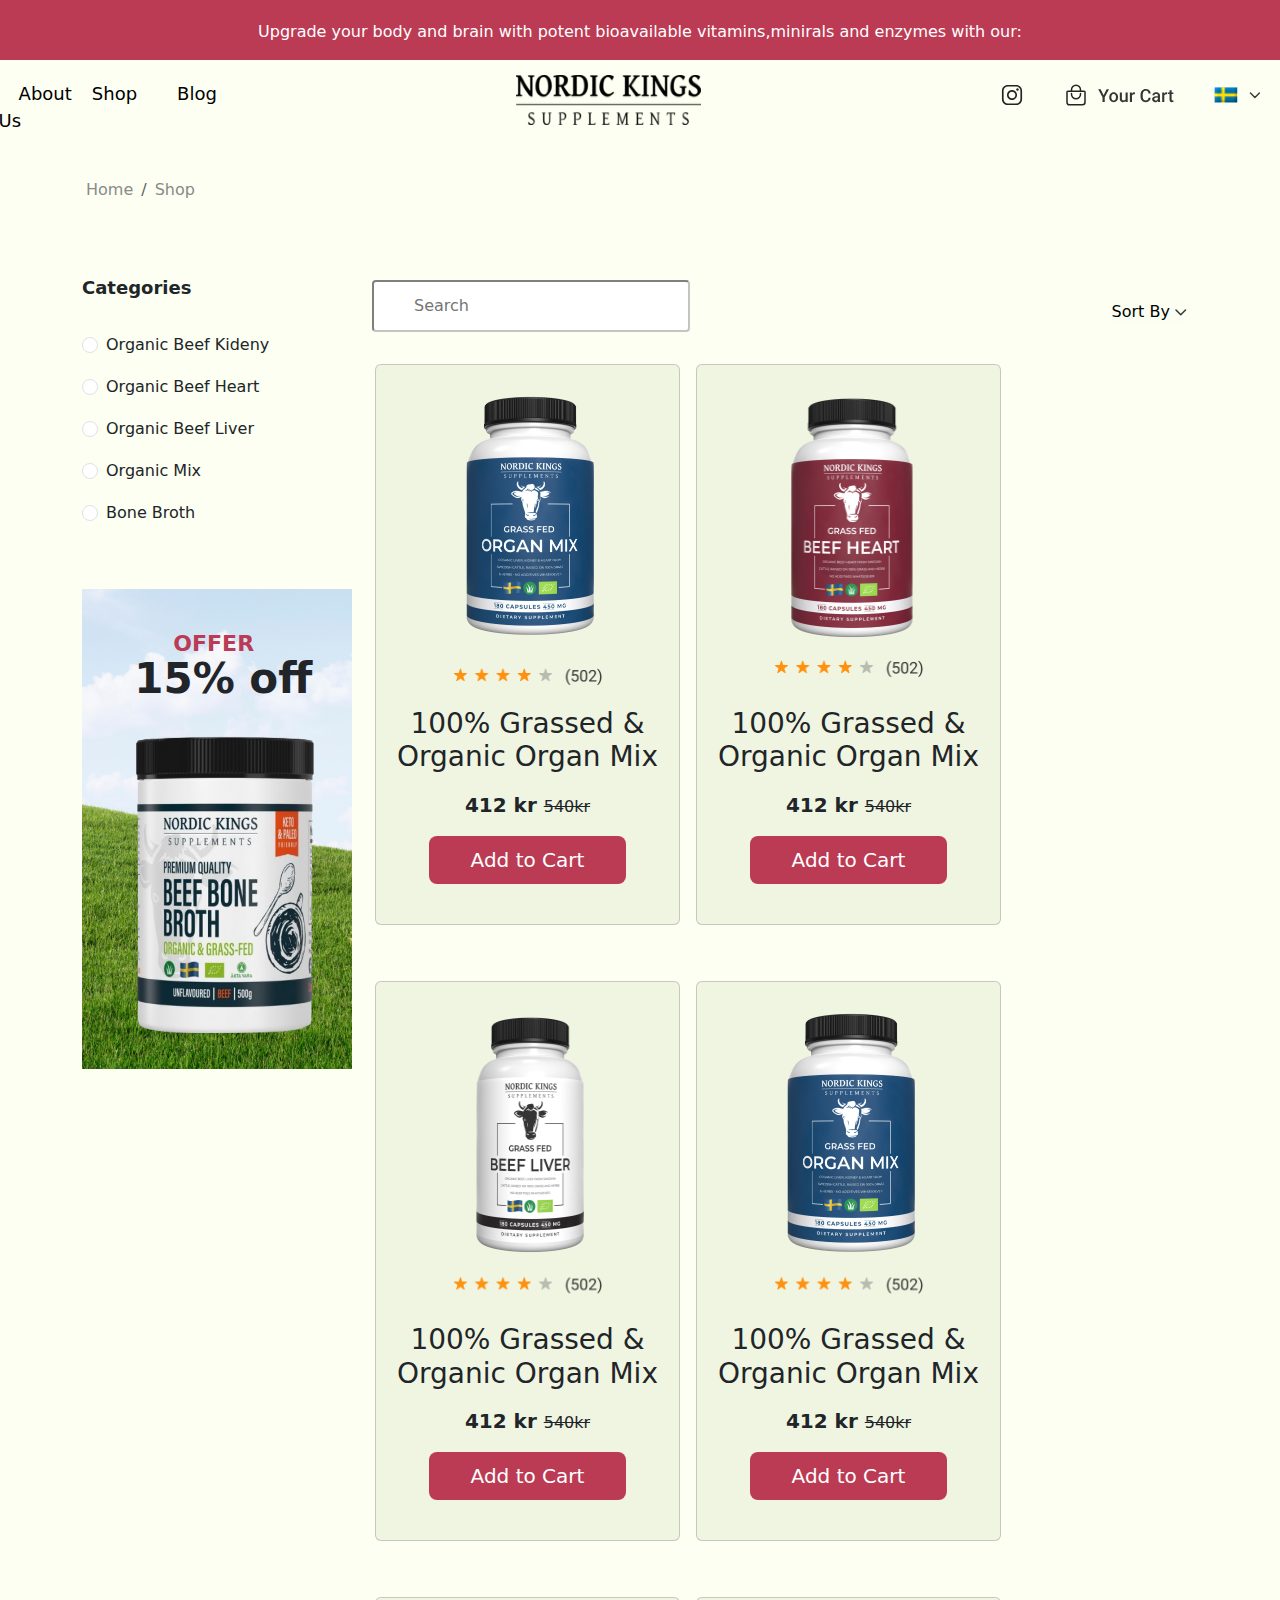
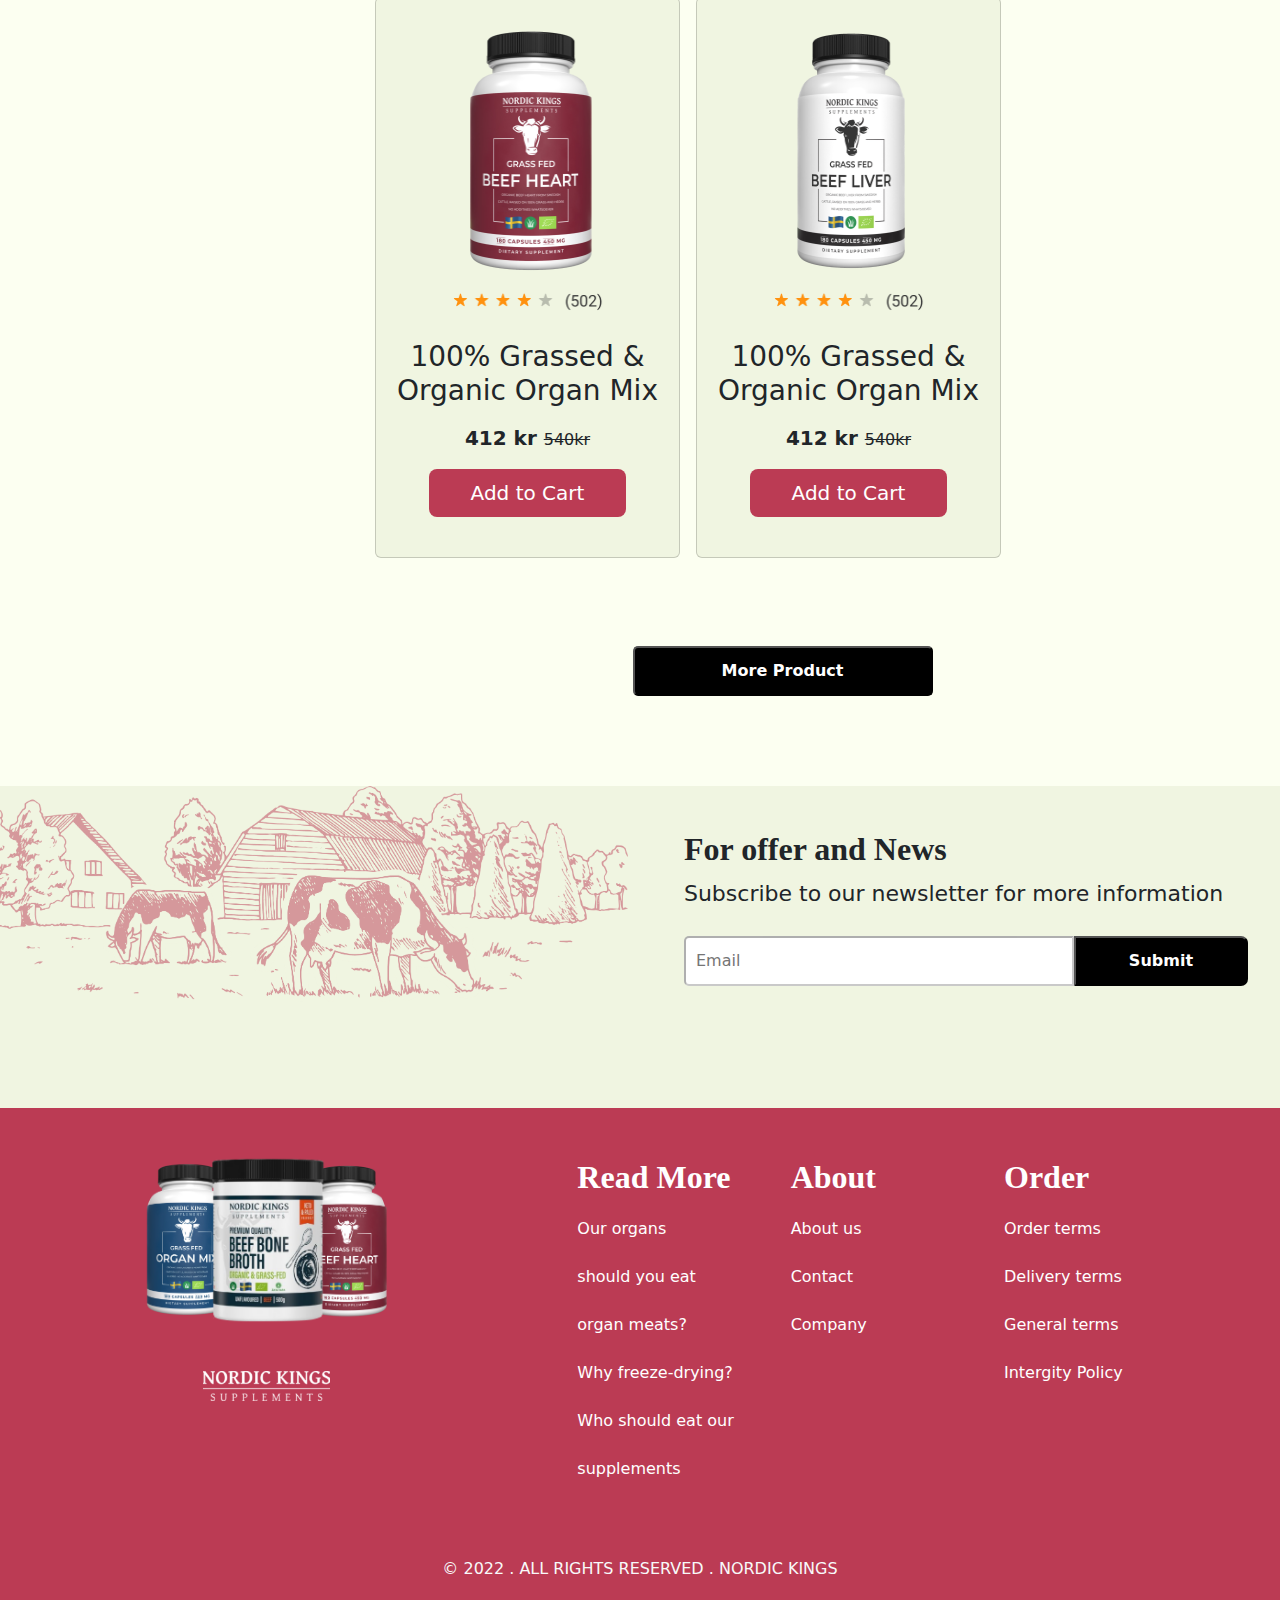
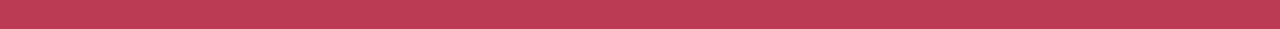
<file: project/execution/html5/index-2.html>
<!DOCTYPE html>
<html lang="en" dir="ltr">
  <head>
    <meta charset="utf-8" />
    <meta name="viewport"content="width=device-width,initial-scale=1.0" />
    <title>Project-1</title>
    <link rel="stylesheet" href="../../execution/css3/style.css">
    <link href="https://cdn.jsdelivr.net/npm/bootstrap@5.1.3/dist/css/bootstrap.min.css" rel="stylesheet">
  <script src="https://cdn.jsdelivr.net/npm/bootstrap@5.1.3/dist/js/bootstrap.bundle.min.js"></script>   
  <link href="http://fonts.cdnfonts.com/css/eczar" rel="stylesheet">
                

  </head>
  <body>
                     <!--container for nav start-->

    <div class="navtop">     
    <p id="navtoppara">Upgrade your body and brain with potent bioavailable vitamins,minirals and enzymes with our:</p>
    </div>
    
  
  
    <nav id="myNav" class="mynav"> 
      
        <ul>
          <li> <a href="#"> About Us </a></li>
          <li> <a href="#"> Shop </a> </li>
          <li> <a href="#"> Blog </a> </li>
        </ul>
        
          <a href=""><img id="navlogo" src="../../raw/png/logo.png" alt="logo"></a>
         
        <ul> 
          <li><a href="#"> <svg width="24" height="24" viewBox="0 0 24 25" fill="none" xmlns="http://www.w3.org/2000/svg">
                <path d="M16.3748 3.74984C17.5342 3.75331 18.6451 4.21539 19.4648 5.03517C20.2846 5.85495 20.7467 6.96582 20.7502 8.12516V16.8748C20.7467 18.0342 20.2846 19.1451 19.4648 19.9648C18.6451 20.7846 17.5342 21.2467 16.3748 21.2502H7.62516C6.46582 21.2467 5.35495 20.7846 4.53517 19.9648C3.71539 19.1451 3.25331 18.0342 3.24984 16.8748V8.12516C3.25331 6.96582 3.71539 5.85495 4.53517 5.03517C5.35495 4.21539 6.46582 3.75331 7.62516 3.74984H16.3748ZM16.3748 2H7.62516C4.25625 2 1.5 4.75625 1.5 8.12516V16.8748C1.5 20.2437 4.25625 23 7.62516 23H16.3748C19.7437 23 22.5 20.2437 22.5 16.8748V8.12516C22.5 4.75625 19.7437 2 16.3748 2Z" fill="#242424"/>
                <path d="M17.6874 8.12521C17.4278 8.12521 17.174 8.04823 16.9582 7.90402C16.7424 7.7598 16.5741 7.55481 16.4748 7.31498C16.3754 7.07516 16.3495 6.81126 16.4001 6.55666C16.4507 6.30206 16.5757 6.06819 16.7593 5.88464C16.9429 5.70108 17.1767 5.57608 17.4313 5.52543C17.6859 5.47479 17.9498 5.50078 18.1897 5.60012C18.4295 5.69946 18.6345 5.86769 18.7787 6.08353C18.9229 6.29937 18.9999 6.55312 18.9999 6.81271C19.0003 6.98518 18.9666 7.15602 18.9007 7.31542C18.8349 7.47483 18.7382 7.61967 18.6163 7.74162C18.4943 7.86357 18.3495 7.96023 18.1901 8.02606C18.0307 8.09189 17.8598 8.12558 17.6874 8.12521Z" fill="#242424"/>
                <path d="M12 8.99984C12.6923 8.99984 13.369 9.20512 13.9446 9.58973C14.5202 9.97433 14.9688 10.521 15.2337 11.1605C15.4986 11.8001 15.5679 12.5039 15.4329 13.1828C15.2978 13.8618 14.9645 14.4855 14.475 14.975C13.9855 15.4645 13.3618 15.7978 12.6828 15.9329C12.0039 16.068 11.3001 15.9986 10.6605 15.7337C10.021 15.4688 9.47433 15.0202 9.08973 14.4446C8.70512 13.869 8.49984 13.1923 8.49984 12.5C8.50084 11.572 8.86992 10.6823 9.52611 10.0261C10.1823 9.36992 11.072 9.00084 12 8.99984ZM12 7.25C10.9616 7.25 9.94661 7.55791 9.08326 8.13478C8.2199 8.71166 7.54699 9.5316 7.14963 10.4909C6.75227 11.4502 6.64831 12.5058 6.85088 13.5242C7.05345 14.5426 7.55347 15.4781 8.28769 16.2123C9.02191 16.9465 9.95737 17.4466 10.9758 17.6491C11.9942 17.8517 13.0498 17.7477 14.0091 17.3504C14.9684 16.953 15.7883 16.2801 16.3652 15.4167C16.9421 14.5534 17.25 13.5384 17.25 12.5C17.25 11.1076 16.6969 9.77226 15.7123 8.78769C14.7277 7.80312 13.3924 7.25 12 7.25Z" fill="#242424"/>
                </svg></a>
          </li>
          <li> <a href="#"> <svg width="110" height="29" viewBox="0 0 110 29" fill="none" xmlns="http://www.w3.org/2000/svg">
            <path d="M3.75 10.25C3.55109 10.25 3.36032 10.329 3.21967 10.4697C3.07902 10.6103 3 10.8011 3 11V21.125C3 22.5425 4.2075 23.75 5.625 23.75H18.375C19.7925 23.75 21 22.6011 21 21.1836V11C21 10.8011 20.921 10.6103 20.7803 10.4697C20.6397 10.329 20.4489 10.25 20.25 10.25H3.75Z" stroke="#242424" stroke-width="1.5" stroke-linecap="round" stroke-linejoin="round"/>
            <path d="M7.5 10.25V8.75C7.5 7.55653 7.97411 6.41193 8.81802 5.56802C9.66193 4.72411 10.8065 4.25 12 4.25V4.25C13.1935 4.25 14.3381 4.72411 15.182 5.56802C16.0259 6.41193 16.5 7.55653 16.5 8.75V10.25" stroke="#242424" stroke-width="1.5" stroke-linecap="round" stroke-linejoin="round"/>
            <path d="M7.5 12.5V13.25C7.5 14.4435 7.97411 15.5881 8.81802 16.432C9.66193 17.2759 10.8065 17.75 12 17.75C13.1935 17.75 14.3381 17.2759 15.182 16.432C16.0259 15.5881 16.5 14.4435 16.5 13.25V12.5" stroke="#242424" stroke-width="1.5" stroke-linecap="round" stroke-linejoin="round"/>
            <path d="M36.6416 8.20312L39.6123 14.3115L42.583 8.20312H45.0264L40.7197 16.2891V21H38.4961V16.2891L34.1895 8.20312H36.6416ZM45.2285 16.3506V16.1484C45.2285 15.4629 45.3281 14.8271 45.5273 14.2412C45.7266 13.6494 46.0137 13.1367 46.3887 12.7031C46.7695 12.2637 47.2324 11.9238 47.7773 11.6836C48.3281 11.4375 48.9492 11.3145 49.6406 11.3145C50.3379 11.3145 50.959 11.4375 51.5039 11.6836C52.0547 11.9238 52.5205 12.2637 52.9014 12.7031C53.2822 13.1367 53.5723 13.6494 53.7715 14.2412C53.9707 14.8271 54.0703 15.4629 54.0703 16.1484V16.3506C54.0703 17.0361 53.9707 17.6719 53.7715 18.2578C53.5723 18.8438 53.2822 19.3564 52.9014 19.7959C52.5205 20.2295 52.0576 20.5693 51.5127 20.8154C50.9678 21.0557 50.3496 21.1758 49.6582 21.1758C48.9609 21.1758 48.3369 21.0557 47.7861 20.8154C47.2412 20.5693 46.7783 20.2295 46.3975 19.7959C46.0166 19.3564 45.7266 18.8438 45.5273 18.2578C45.3281 17.6719 45.2285 17.0361 45.2285 16.3506ZM47.3467 16.1484V16.3506C47.3467 16.7783 47.3906 17.1826 47.4785 17.5635C47.5664 17.9443 47.7041 18.2783 47.8916 18.5654C48.0791 18.8525 48.3193 19.0781 48.6123 19.2422C48.9053 19.4062 49.2539 19.4883 49.6582 19.4883C50.0508 19.4883 50.3906 19.4062 50.6777 19.2422C50.9707 19.0781 51.2109 18.8525 51.3984 18.5654C51.5859 18.2783 51.7236 17.9443 51.8115 17.5635C51.9053 17.1826 51.9521 16.7783 51.9521 16.3506V16.1484C51.9521 15.7266 51.9053 15.3281 51.8115 14.9531C51.7236 14.5723 51.583 14.2354 51.3896 13.9424C51.2021 13.6494 50.9619 13.4209 50.6689 13.2568C50.3818 13.0869 50.0391 13.002 49.6406 13.002C49.2422 13.002 48.8965 13.0869 48.6035 13.2568C48.3164 13.4209 48.0791 13.6494 47.8916 13.9424C47.7041 14.2354 47.5664 14.5723 47.4785 14.9531C47.3906 15.3281 47.3467 15.7266 47.3467 16.1484ZM61.5674 18.7588V11.4902H63.6943V21H61.6904L61.5674 18.7588ZM61.8662 16.7812L62.5781 16.7637C62.5781 17.4023 62.5078 17.9912 62.3672 18.5303C62.2266 19.0635 62.0098 19.5293 61.7168 19.9277C61.4238 20.3203 61.0488 20.6279 60.5918 20.8506C60.1348 21.0674 59.5869 21.1758 58.9482 21.1758C58.4854 21.1758 58.0605 21.1084 57.6738 20.9736C57.2871 20.8389 56.9531 20.6309 56.6719 20.3496C56.3965 20.0684 56.1826 19.7021 56.0303 19.251C55.8779 18.7998 55.8018 18.2607 55.8018 17.6338V11.4902H57.9199V17.6514C57.9199 17.9971 57.9609 18.2871 58.043 18.5215C58.125 18.75 58.2363 18.9346 58.377 19.0752C58.5176 19.2158 58.6816 19.3154 58.8691 19.374C59.0566 19.4326 59.2559 19.4619 59.4668 19.4619C60.0703 19.4619 60.5449 19.3447 60.8906 19.1104C61.2422 18.8701 61.4912 18.5479 61.6377 18.1436C61.79 17.7393 61.8662 17.2852 61.8662 16.7812ZM67.9922 13.3008V21H65.874V11.4902H67.8955L67.9922 13.3008ZM70.9014 11.4287L70.8838 13.3975C70.7549 13.374 70.6143 13.3564 70.4619 13.3447C70.3154 13.333 70.1689 13.3271 70.0225 13.3271C69.6592 13.3271 69.3398 13.3799 69.0645 13.4854C68.7891 13.585 68.5576 13.7314 68.3701 13.9248C68.1885 14.1123 68.0479 14.3408 67.9482 14.6104C67.8486 14.8799 67.79 15.1816 67.7725 15.5156L67.2891 15.5508C67.2891 14.9531 67.3477 14.3994 67.4648 13.8896C67.582 13.3799 67.7578 12.9316 67.9922 12.5449C68.2324 12.1582 68.5312 11.8564 68.8887 11.6396C69.252 11.4229 69.6709 11.3145 70.1455 11.3145C70.2744 11.3145 70.4121 11.3262 70.5586 11.3496C70.7109 11.373 70.8252 11.3994 70.9014 11.4287ZM84.4805 16.834H86.6777C86.6074 17.6719 86.373 18.4189 85.9746 19.0752C85.5762 19.7256 85.0166 20.2383 84.2959 20.6133C83.5752 20.9883 82.6992 21.1758 81.668 21.1758C80.877 21.1758 80.165 21.0352 79.5322 20.7539C78.8994 20.4668 78.3574 20.0625 77.9062 19.541C77.4551 19.0137 77.1094 18.3779 76.8691 17.6338C76.6348 16.8896 76.5176 16.0576 76.5176 15.1377V14.0742C76.5176 13.1543 76.6377 12.3223 76.8779 11.5781C77.124 10.834 77.4756 10.1982 77.9326 9.6709C78.3896 9.1377 78.9375 8.73047 79.5762 8.44922C80.2207 8.16797 80.9443 8.02734 81.7471 8.02734C82.7666 8.02734 83.6279 8.21484 84.3311 8.58984C85.0342 8.96484 85.5791 9.4834 85.9658 10.1455C86.3584 10.8076 86.5986 11.5664 86.6865 12.4219H84.4893C84.4307 11.8711 84.3018 11.3994 84.1025 11.0068C83.9092 10.6143 83.6221 10.3154 83.2412 10.1104C82.8604 9.89941 82.3623 9.79395 81.7471 9.79395C81.2432 9.79395 80.8037 9.8877 80.4287 10.0752C80.0537 10.2627 79.7402 10.5381 79.4883 10.9014C79.2363 11.2646 79.0459 11.7129 78.917 12.2461C78.7939 12.7734 78.7324 13.377 78.7324 14.0566V15.1377C78.7324 15.7822 78.7881 16.3682 78.8994 16.8955C79.0166 17.417 79.1924 17.8652 79.4268 18.2402C79.667 18.6152 79.9717 18.9053 80.3408 19.1104C80.71 19.3154 81.1523 19.418 81.668 19.418C82.2949 19.418 82.8018 19.3184 83.1885 19.1191C83.5811 18.9199 83.877 18.6299 84.0762 18.249C84.2812 17.8623 84.416 17.3906 84.4805 16.834ZM93.832 19.0928V14.5576C93.832 14.2178 93.7705 13.9248 93.6475 13.6787C93.5244 13.4326 93.3369 13.2422 93.085 13.1074C92.8389 12.9727 92.5283 12.9053 92.1533 12.9053C91.8076 12.9053 91.5088 12.9639 91.2568 13.0811C91.0049 13.1982 90.8086 13.3564 90.668 13.5557C90.5273 13.7549 90.457 13.9805 90.457 14.2324H88.3477C88.3477 13.8574 88.4385 13.4941 88.6201 13.1426C88.8018 12.791 89.0654 12.4775 89.4111 12.2021C89.7568 11.9268 90.1699 11.71 90.6504 11.5518C91.1309 11.3936 91.6699 11.3145 92.2676 11.3145C92.9824 11.3145 93.6152 11.4346 94.166 11.6748C94.7227 11.915 95.1592 12.2783 95.4756 12.7646C95.7979 13.2451 95.959 13.8486 95.959 14.5752V18.8027C95.959 19.2363 95.9883 19.626 96.0469 19.9717C96.1113 20.3115 96.2021 20.6074 96.3193 20.8594V21H94.1484C94.0488 20.7715 93.9697 20.4814 93.9111 20.1299C93.8584 19.7725 93.832 19.4268 93.832 19.0928ZM94.1396 15.2168L94.1572 16.5264H92.6367C92.2441 16.5264 91.8984 16.5645 91.5996 16.6406C91.3008 16.7109 91.0518 16.8164 90.8525 16.957C90.6533 17.0977 90.5039 17.2676 90.4043 17.4668C90.3047 17.666 90.2549 17.8916 90.2549 18.1436C90.2549 18.3955 90.3135 18.627 90.4307 18.8379C90.5479 19.043 90.7178 19.2041 90.9404 19.3213C91.1689 19.4385 91.4443 19.4971 91.7666 19.4971C92.2002 19.4971 92.5781 19.4092 92.9004 19.2334C93.2285 19.0518 93.4863 18.832 93.6738 18.5742C93.8613 18.3105 93.9609 18.0615 93.9727 17.8271L94.6582 18.7676C94.5879 19.0078 94.4678 19.2656 94.2979 19.541C94.1279 19.8164 93.9053 20.0801 93.6299 20.332C93.3604 20.5781 93.0352 20.7803 92.6543 20.9385C92.2793 21.0967 91.8457 21.1758 91.3535 21.1758C90.7324 21.1758 90.1787 21.0527 89.6924 20.8066C89.2061 20.5547 88.8252 20.2178 88.5498 19.7959C88.2744 19.3682 88.1367 18.8848 88.1367 18.3457C88.1367 17.8418 88.2305 17.3965 88.418 17.0098C88.6113 16.6172 88.8926 16.2891 89.2617 16.0254C89.6367 15.7617 90.0938 15.5625 90.6328 15.4277C91.1719 15.2871 91.7871 15.2168 92.4785 15.2168H94.1396ZM100.301 13.3008V21H98.1826V11.4902H100.204L100.301 13.3008ZM103.21 11.4287L103.192 13.3975C103.063 13.374 102.923 13.3564 102.771 13.3447C102.624 13.333 102.478 13.3271 102.331 13.3271C101.968 13.3271 101.648 13.3799 101.373 13.4854C101.098 13.585 100.866 13.7314 100.679 13.9248C100.497 14.1123 100.356 14.3408 100.257 14.6104C100.157 14.8799 100.099 15.1816 100.081 15.5156L99.5977 15.5508C99.5977 14.9531 99.6562 14.3994 99.7734 13.8896C99.8906 13.3799 100.066 12.9316 100.301 12.5449C100.541 12.1582 100.84 11.8564 101.197 11.6396C101.561 11.4229 101.979 11.3145 102.454 11.3145C102.583 11.3145 102.721 11.3262 102.867 11.3496C103.02 11.373 103.134 11.3994 103.21 11.4287ZM109.336 11.4902V13.0371H103.975V11.4902H109.336ZM105.521 9.16113H107.64V18.3721C107.64 18.665 107.681 18.8906 107.763 19.0488C107.851 19.2012 107.971 19.3037 108.123 19.3564C108.275 19.4092 108.454 19.4355 108.659 19.4355C108.806 19.4355 108.946 19.4268 109.081 19.4092C109.216 19.3916 109.324 19.374 109.406 19.3564L109.415 20.9736C109.239 21.0264 109.034 21.0732 108.8 21.1143C108.571 21.1553 108.308 21.1758 108.009 21.1758C107.522 21.1758 107.092 21.0908 106.717 20.9209C106.342 20.7451 106.049 20.4609 105.838 20.0684C105.627 19.6758 105.521 19.1543 105.521 18.5039V9.16113Z" fill="#363636"/>
            </svg>
            </a>        
          </li>
          <li onclick="dropdownbtn()"> <a href="#"> <svg width="47.5" height="16" viewBox="0 0 49 17" fill="none" xmlns="http://www.w3.org/2000/svg" xmlns:xlink="http://www.w3.org/1999/xlink">
            <rect y="0.5" width="24" height="16" fill="url(#pattern0)"/>
            <path d="M38 6.5L42.75 11.25L47.5 6.5" stroke="#363636" stroke-width="1.5" stroke-linecap="round" stroke-linejoin="round"/>
            <defs>
            <pattern id="pattern0" patternContentUnits="objectBoundingBox" width="1" height="1">
            <use xlink:href="#image0_111_98" transform="scale(0.0555556 0.0833333)"/>
            </pattern>
            <image id="image0_111_98" width="18" height="12" xlink:href="[data-uri]"/>
            </defs>
            </svg>
            <div class="dropdown">
              <div class="dropdown_menu" id="newDropdown">
                <a href="">India</a>
                <a href="">Bangladesh</a>
                <a href="">Bhutan</a>
              </div>
            </div>
            </a> 
      </li>
        </ul>

                 
      </nav>
     
      <div><button onclick="myFunction()" id="navbutton">click</button></div>
                         <!--container for nav end-->


                         <!--main-->
<main>
               
  <div id="maincontainer" class="container">
   
      <div id="padding1" class="row">

         <div class="col-3">

 
            <ul class="breadcrumb pb-5 mt-4 p-1">
                <span id="breadcrumbcolor" class="breadcrumb-item active" aria-current="page">Home</span>
                <a id="breadcrumbcolor" class="breadcrumb-item" href="">Shop</a>     
            </ul> 
            <p id="catogariespara" class="mt-4 pb-3">Categories</p>
            <form action="">
                <div class="form-check pb-3">
                  <input class="form-check-input" type="radio" name="catagory">
                  <label class="form-check-label" for="">
                    Organic Beef Kideny
                  </label>
                </div>
                <div class="form-check pb-3">
                  <input class="form-check-input" type="radio" name="catagory" id="">
                  <label class="form-check-label" for="">
                    Organic Beef Heart
                  </label>
                </div>
                <div class="form-check pb-3">
                    <input class="form-check-input" type="radio" name="catagory" id="">
                    <label class="form-check-label" for="">
                        Organic Beef Liver
                    </label>
                </div>
                <div class="form-check pb-3">
                    <input class="form-check-input" type="radio" name="catagory" id="">
                    <label class="form-check-label" for="">
                        Organic Mix
                    </label>
                </div>
                <div class="form-check pb-3">
                    <input class="form-check-input" type="radio" name="catagory" id="">
                    <label class="form-check-label" for="">
                        Bone Broth
                    </label>
                </div>
            </form>
            
            <div id="catogaryimgbox">
                <img id="catogaryimgleft" src="../../raw/png/offerimg.png" class=" d-block mt-5" alt="">
           
                <p id="catogaryparaleft1">OFFER</p>
                <p id="catogaryparaleft2">15% off</p>
            </div>






         </div>
            <!--col-1-end-->
                  <!--col-2-start-->

         <div class="col-9">
             <form id="formcatogary" action="">
                <input type="text" id="searchmain" placeholder="Search">
                
                  
                 <div class="">
                  <button id="triggerId" data-bs-toggle="dropdown" aria-haspopup="true"
                      aria-expanded="false">
                      Sort By <span><svg width="12" height="7" viewBox="0 0 12 7" fill="none" xmlns="http://www.w3.org/2000/svg">
                        <path d="M1 1L5.75 5.75L10.5 1" stroke="#363636" stroke-width="1.5" stroke-linecap="round" stroke-linejoin="round"/>
                        </svg>
                        </span>
                      </button>
                  <div class="dropdown-menu" aria-labelledby="triggerId">
                    <a class="dropdown-item" href="#">100% Grassed & Organic Organ Mix</a>
                    <a class="dropdown-item" href="#">100% Grassed & Organic Organ Mix</a>
                    <a class="dropdown-item" href="#">100% Grassed & Organic Organ Mix</a>
                  </div>
                 </div>


                </span>
             </form>
             
             <div class="d-flex flex-wrap gx-1 gy-1 mt-4">
                 <div id="bottecard" class="card m-2 mb-5">
                   <img id="bottleimg" class="d-block mx-auto mt-4 mb-2" src="../../raw/png/bottle-2.png" alt="Title">
                   <img src="../../raw/png/bstar.png" class="w-50 d-block mx-auto mb-2" alt="">
                    <h3 class="text-center mb-3">100% Grassed & Organic Organ Mix</h3>

                    <p class="text-center">  <span id="bottlepara"> 412 kr </span> <s>540kr</s></p>

                    <button id="bottlebtn" class="btn btn-lg d-block mx-auto mb-4">Add to Cart</button>
                 </div>
                 <div id="bottecard" class="card m-2 mb-5">
                    <img id="bottleimg" class=" d-block mx-auto mt-4" src="../../raw/png/bottle-1.png" alt="Title">
                    <img src="../../raw/png/bstar.png" class="w-50 d-block mx-auto" alt="">
                    <div class="card-body">
                        <h3 class="text-center mb-3">100% Grassed & Organic Organ Mix</h3>
                        <p class="text-center">  <span id="bottlepara"> 412 kr </span> <s>540kr</s></p>
                        <button id="bottlebtn" class="btn btn-lg d-block mx-auto mb-4">Add to Cart</button>
                    </div>
                  </div>
                  <div id="bottecard" class="card  m-2 mb-5">
                    <img id="bottleimg" class=" d-block mx-auto mt-4" src="../../raw/png/bottle.png" alt="Title">
                    <img src="../../raw/png/bstar.png" class="w-50 d-block mx-auto" alt="">
                    <div class="card-body">
                        <h3 class="text-center mb-3">100% Grassed & Organic Organ Mix</h3>
                        <p class="text-center">  <span id="bottlepara"> 412 kr </span> <s>540kr</s></p>
                        <button id="bottlebtn" class="btn btn-lg  d-block mx-auto mb-4">Add to Cart</button>
                    </div>
                  </div>
                  <div id="bottecard" class="card  m-2 mb-5">
                    <img id="bottleimg" class=" d-block mx-auto mt-4" src="../../raw/png/bottle-2.png" alt="Title">
                    <img src="../../raw/png/bstar.png" class="w-50 d-block mx-auto" alt="">
                    <div class="card-body">
                        <h3 class="text-center mb-3">100% Grassed & Organic Organ Mix</h3>
                        <p class="text-center">  <span id="bottlepara"> 412 kr </span> <s>540kr</s></p>
                        <button id="bottlebtn" class="btn btn-lg d-block mx-auto mb-4">Add to Cart</button>
                    </div>
                  </div>
                  <div id="bottecard" class="card  m-2 mb-5">
                    <img id="bottleimg" class=" d-block mx-auto mt-4" src="../../raw/png/bottle-1.png" alt="Title">
                    <img src="../../raw/png/bstar.png" class="w-50 d-block mx-auto" alt="">
                    <div class="card-body">
                        <h3 class="text-center mb-3">100% Grassed & Organic Organ Mix</h3>
                        <p class="text-center">  <span id="bottlepara"> 412 kr </span> <s>540kr</s></p>
                        <button id="bottlebtn" class="btn btn-lg d-block mx-auto mb-4">Add to Cart</button>
                    </div>
                  </div>
                  <div id="bottecard" class="card  m-2 mb-5">
                    <img id="bottleimg" class=" d-block mx-auto mt-4" src="../../raw/png/bottle.png" alt="Title">
                    <img src="../../raw/png/bstar.png" class="w-50 d-block mx-auto mb-3" alt="">
                    <h3 class="text-center mb-3">100% Grassed & Organic Organ Mix</h3>
                    <p class="text-center">  <span id="bottlepara"> 412 kr </span> <s>540kr</s></p>
                    <button id="bottlebtn" class="btn btn-lg d-block mx-auto mb-4">Add to Cart</button>
                  </div>
             </div>
           
             <button class="d-block mx-auto " id="moreproductedbtn">More Product</button>

         </div>
         
         



      </div>    
  </div>


<script>
  function dropdownbtn(){
  document.getElementById("newDropdown").classList.toggle("show");
}


function myFunction(){
      let x = document.getElementById("myNav");

      if( x.className === "mynav" ){
           x.className += "  responsive";
       }
       else{
          x.className = "mynav";
       }
    }

</script>

                <!--col-2-end-->


    <div class=" container-fluid form1">
      <div class="row">

       <div id="padding0" class="col">
            <img src="../../raw/png/formimg.png" alt="img" class="w-100">
       </div>   
       
       <div class="col">
          <h2 id="demopara">For offer and News</h2>
          <p id="demopara1">Subscribe to our newsletter for more information </p>
          <div>
            <input id="submit" type="text" placeholder="Email"><button id="submitbtn">Submit</button>
       </div>
      </div> 
    </div>
   </div>  
</main>  
                                <!--main-end-->
                                <!--footer-start-->
                                
  <footer>
    <div class=" container-fluid d-flex">
       <div class="row">
           <div class="col-md-5">
               <img id="footerimg" src="../../raw/png/products-1.png" class="w-50 d-block mx-auto pt-5" alt="img">
               <img src="../../raw/png/logo1.png" class="w-25 d-block mx-auto pt-5" alt="img">
           </div>
           <div class="col-md-2">
             <ul>
              <h2 id="footerheading">Read More</h2>
              <li><a href="">Our organs</a></li>
              <li> <a href="">should you eat organ meats?</a></li>
              <li> <a href=""> Why freeze-drying? </a></li>
              <li> <a href=""> Who should eat our supplements </a></li>
             </ul>
           </div>
           <div class="col-md-2">
            <ul>
              <h2 id="footerheading"> About </h2>
              <li> <a href=""> About us</a></li>
              <li> <a href=""> Contact </a></li>
              <li> <a href=""> Company </a></li>
             </ul>
           </div>
           <div class="col-md-3">
            <ul>
              <h2 id="footerheading">Order</h2>
              <li> <a href=""> Order terms </a></li>
              <li> <a href=""> Delivery terms</a></li>
              <li> <a href=""> General terms </a></li>
              <li> <a href="">  Intergity Policy </a></li>
             </ul>
           </div>     
       </div>
      </div>   
      <p class="text-center pt-5 mb-0 pb-5 text-light">&copy; 2022 . ALL RIGHTS RESERVED . NORDIC KINGS</p>
  </footer>

                                      <!--footer-end-->


                                    
</body>
</html>
</file>
<file: project/execution/css3/style.css>
*{
   margin: 0%; 
   padding: 0%;
}

/*prject-1-css*/
.navcontainer{
    width: 100%;
    height: 1012px;
    background-color: #FCFFF1;
    background-image: url(../../raw/png/greensky.png);   
    background-repeat: no-repeat;
    background-size: contain, cover;
}
.navtop{
    width: 100%;
    height: 60px;
    color: white;
    background-color:#BB3B54;
}
#navtoppara{
    text-align: center;
    padding-top: 20px;  
}
nav{
    position: relative;
    display: flex;
    justify-content: center;
    background-color: #FCFFF1; 
}
nav ul{
    display: flex;   
    margin-top: 0;
    padding-left: 0px;
    padding-inline: 279px;        
}
nav ul li{
    list-style: none;
    margin-top: 20px;
}
#navlogo {
    width: 185px;
    height: 50px;
    margin-top: 15px;     
}
nav ul li a{   
    text-decoration: none;
    color: black;
    font-size: 18px;
    font-weight: 500;
    padding-inline: 20px;
}

nav ul li a:hover{
    color: lightgreen;
}

.dropdown_menu{
    display: none;
    position: absolute;
    top: 0;
    right: 0;
    z-index: 1;
}
.dropdown_menu a{
    background-color:#BB3B54;
    padding:5px;
    display: block;
    line-height: 1;
    color: white;
}
.show{
    display: block;
}

#navbutton{
    display: none;
}    
/* media query for nav */
@media screen and (max-width:1155px){
  
     
}


@media screen and (max-width:1155px){
    nav.responsive {
        display: block;
     }
     nav.responsive ul {
        display: block;
     }    
     #navlogo{
        position: absolute;
        top: 0;
        left: 50%;
     }
          
     #navbutton{
        display: block;
        position: absolute;
        top: 0;
        right: 0;
    }
}
    
@media screen and (max-width:1155px){
    
    nav{
        display: none;
    } 
    nav ul {
        padding: 0;
    } 
      nav ul li a{
        display: hide;
      }
      nav ul li{
        display: hide;
        padding: 0;
        line-height: 3;
      }
}
/* media query for nav-end*/

#logos-1{
    width: 128px;
    height: 33px;
    position: absolute;
    top: 200px;
    left: 880px;
}

#navpara1{
    font-size: 50px;
    font-family:Eczar;
    font-weight: 700;
    color: #BB3B54;
    text-align: center;
    position: absolute;
    top: 270px;
    left: 800px;
}
#navpara2{
    font-size: 80px;
    font-family: Eczar;
    font-weight: 700;
    text-align: center;
    position: absolute;
    top: 320px;
    left: 500px;
}
#navpara3{
    font-family: Verdana;
    font-weight: 700;
    text-align: center;
    position: absolute;
    top: 420px;
    left: 620px;
}
#products1img{
    width: 1109px;
    height: 726px;
    position: absolute;
    top: 500px;
    left: 375px;
}


main{
    background-color: #FCFFF1;
}
#mainh1{
    text-align: center;
    padding-top: 300px;
    font-family: Eczar;
    font-weight: 700;

}
#mainh1-2{
    padding: 60px;
    text-align: center;
    font-family: Eczar;
    font-weight: 700;

}
#sliderimg{
    height: 286px;
}

#indicators{
    position: absolute;
    top: 550px;
    bottom: 0;
}
#indicators1{
    position: absolute;
    top: 40F0px;
    bottom: 0;
    
}
#indicatorbtn{
    height: 12px;
    width: 12px;
    outline: none;
    border-radius: 50%;
    margin: 10px;
}
#buttonnext{
    width: 80px;
}


.sliderlogo{
    position: relative;
    background-color: white;
    margin-bottom: 30px;
    overflow: hidden; 
}
.slide-track{
    display: flex;
}
.slidelogo{
    animation: move 30s linear infinite;
}
#slideimgg{
    padding-right: 300px;
}
 @keyframes move {
    0%{
        transform: translateX( calc(0));
    }
    100%{
        transform: translateX( calc(-600px * 8));
    }
}



/*shophealthy*/
#shophealthybox{
    position: relative;
    overflow: hidden;
    display: flex;
}
#shophealthyimg{
    width: 650px;
    height: 500px;
}
#shophealthypara1{
    font-family: Eczar;
    font-weight: bold;
}
#shophealthypara2{
    font-weight: bold;
}
#box{
    padding: 100px;
}
#shophealthycol2{
    background-color: #F0F5E1;
}
/*shophealthy*/


#ourproductcolor{
    background-color: #F0F5E1;
    border: none;
    overflow: hidden;
}
#tryy{
    position: absolute;
    top: 8px;
    left: 8px;
    overflow: hidden;
}
#bg{
   background-color: #FCFFF1;
   border: none;
}


#slidercolor{
    background-color: #F0F5E1;
    border:none;
}

.maingroup{
    position: relative;
    width: 100%;
    height: 1600px;
    background-image: url(../../raw/png/group.png);   
    background-repeat: no-repeat;
    background-size: contain, cover;
}


.subtract{
    position: relative;
}
.subtractcontainer{
    display: flex;
    width: auto;
    position:absolute;
    top:300px;
    left: 22%;
}
.subtractbox1{
    width: 350px;
    height: auto;
    justify-self: center;
}
.subtractbox2{
    width: 350px;
    height: auto;
}
.subtractbox3{
    width: 350px;
    height: auto;
}
#svg{
    display: block;
    margin:0 0 0 25%;
    transition: .1s ease-in-out ;
}

.subtractbox1 #svg:hover{
    transform: scale(1.1);
    
}
.subtractbox2 #svg:hover{
    transform: scale(1.1);
}

#subtractpara{
    margin:0 0 0 15%;
    padding-top: 30px;
    font-family: Eczar;
    font-weight: bold;
}
#subtractparaa{
    margin:0 0 0 25%;
    padding-top: 30px;
    font-family: Eczar;
    font-weight: bold;
}
#subtractpara1{
    padding-top: 20px;
    text-align: center;
   
}
.subtract2{
    width: 100%;
    height: auto;
    position: absolute;
   
}


#follow{
    font-weight: 600;
    text-align: center;
    padding-top: 60px;
    padding-bottom: 60px;
}
#follow a{
    color: black;
}

.healthy{
   position: absolute;
   top: 900px;
   right: 300px;
   float: right;
   max-width: 760px;
   height: auto;
}
#healthypara{
    font-family:Eczar;
    font-weight: bold;
    font-size: 50px;
}




#rectangleicon{
    width: 622px;
    height: 100px;
}

#demopara{
    font-family: Eczar;
    font-weight: bold;
    margin-left: 7%;
    margin-top: 7%;
}
#demopara1{
    margin-left: 7%;
    font-size: 22px;
}
.form1{
    width: 100%;
    height: 322px;
    background-color: #F0F5E1;
}
#submit{
  width: 390px;
  height: 50px;
  border-bottom-left-radius: 5px;
  border-top-left-radius: 5px;
  padding: 10px;
  margin-top: 10px;
  margin-left:7%;
  border-color: #00000050;
}
#submitbtn{
  width: 174px;
  height: 50px;
  border-bottom-right-radius: 7px;
  border-top-right-radius: 7px;
  background-color: black;
  color: white;
  font-weight: bold;
  margin-top: 10px;
}
#submitbtn:hover{
   background-color: white;
   color: #BB3B54;
}

footer{
    background-color: #BB3B54;
    width: 100%;
    height: auto;
}
footer ul{
    padding-top: 50px;
}
footer ul li {
    list-style: none;
    transition: .2s linear;
}
footer ul li a{
    text-decoration: none;
    color: white;
    line-height: 3;
}
footer ul li a:hover {
    color: lightgreen;
    font-family: Eczar;
}
#footerheading{
    font-family: Eczar;
    font-weight: bold;
}
footer ul h2{
    color: white;
}
#footerimg{
    font-size:50px;
}
#padding0{
    padding: 0;
}

/*prject-1-css-end*/

#breadcrumbcolor{
    color: #8A8A8A;
    text-decoration: none;
}
#maincontainer{
    background-color:;
    height: auto;
}
#bg-1{
    background-color: #FBFFF1;
}
#searchmain{
    position: relative;
    padding:12px 0 12px 40px;
    width: 318px;
    border-radius: 4px;
    float: left;
    margin-left: 5px;
    margin-top: 130px;
    border-color: #36363680;
    background-position-x: 7px ;
    background-position-y: center;
    background-size: 20px;
}
#triggerId{
    border: none;
    background-color: #FBFFF1;
    position: absolute;
    top:150px;
    right: 11px;
}
.dropdown_menuu{
    display: none;
    position: absolute;
    top: 112%;
    right: 0;
    z-index: 1;
}

#catogariespara{
    font-weight: bold;
    font-size: 18px;
}
#catogaryimgbox{
    position: relative;
}
#catogaryimgleft{
    width: 270px;
    height: 480px;
}
#catogaryparaleft1{
    font-size: 22px;
    font-weight: bold;
    color: #BB3B54;
    position: absolute;
    top: 8%;
    left: 35%;
    z-index: 1;
}
#formcatogary{
    position: relative;
    width: auto;
    height: 182px;
}

#catogaryparaleft2{
    font-size: 42px;
    font-weight: bold;
    position: absolute;
    top: 12%;
    left: 20%;
    z-index: 1;
}
#details{
    position: absolute;
    top: 100%;
    right: 6px;
    z-index: 1;
}
#details li {
    min-width: 100px;
    list-style: none;
    background-color: #BB3B54;
    padding: 10px;
}
#details li:hover{
    background-color: lightgreen;
}
#bottecard{
    width: 305px;
    background-color: #F0F5E1;
    
}
#bottecard:hover #bottleimg{
    transform: scale(1.1);
    box-shadow: ;
}
#bottleimg{
    width: 150px;
    height: 255px;
    transition: .5s linear;
}
#bottlebtn{
    background-color:  #BB3B54;
    color: white;
    width: 197px;
}
#bottlebtn:hover{
    background-color: white;
    color: #BB3B54;
    box-shadow: 0 0 2px 4px;
    transition: .2s linear;
}
#moreproductedbtn{
    background-color: black;
    color: white;
    border-radius: 5px;
    width: 300px;
    height: 50px;
    font-weight: bold;
    margin-bottom: 90px;
    margin-top: 40px;
}
#bottlepara{
    font-size: 20px;
    font-weight: bold;
}
#moreproductedbtn:hover{
    box-shadow: 0 0 0 0;
    background-color:  white;
    color: #BB3B54;
}
</file>
